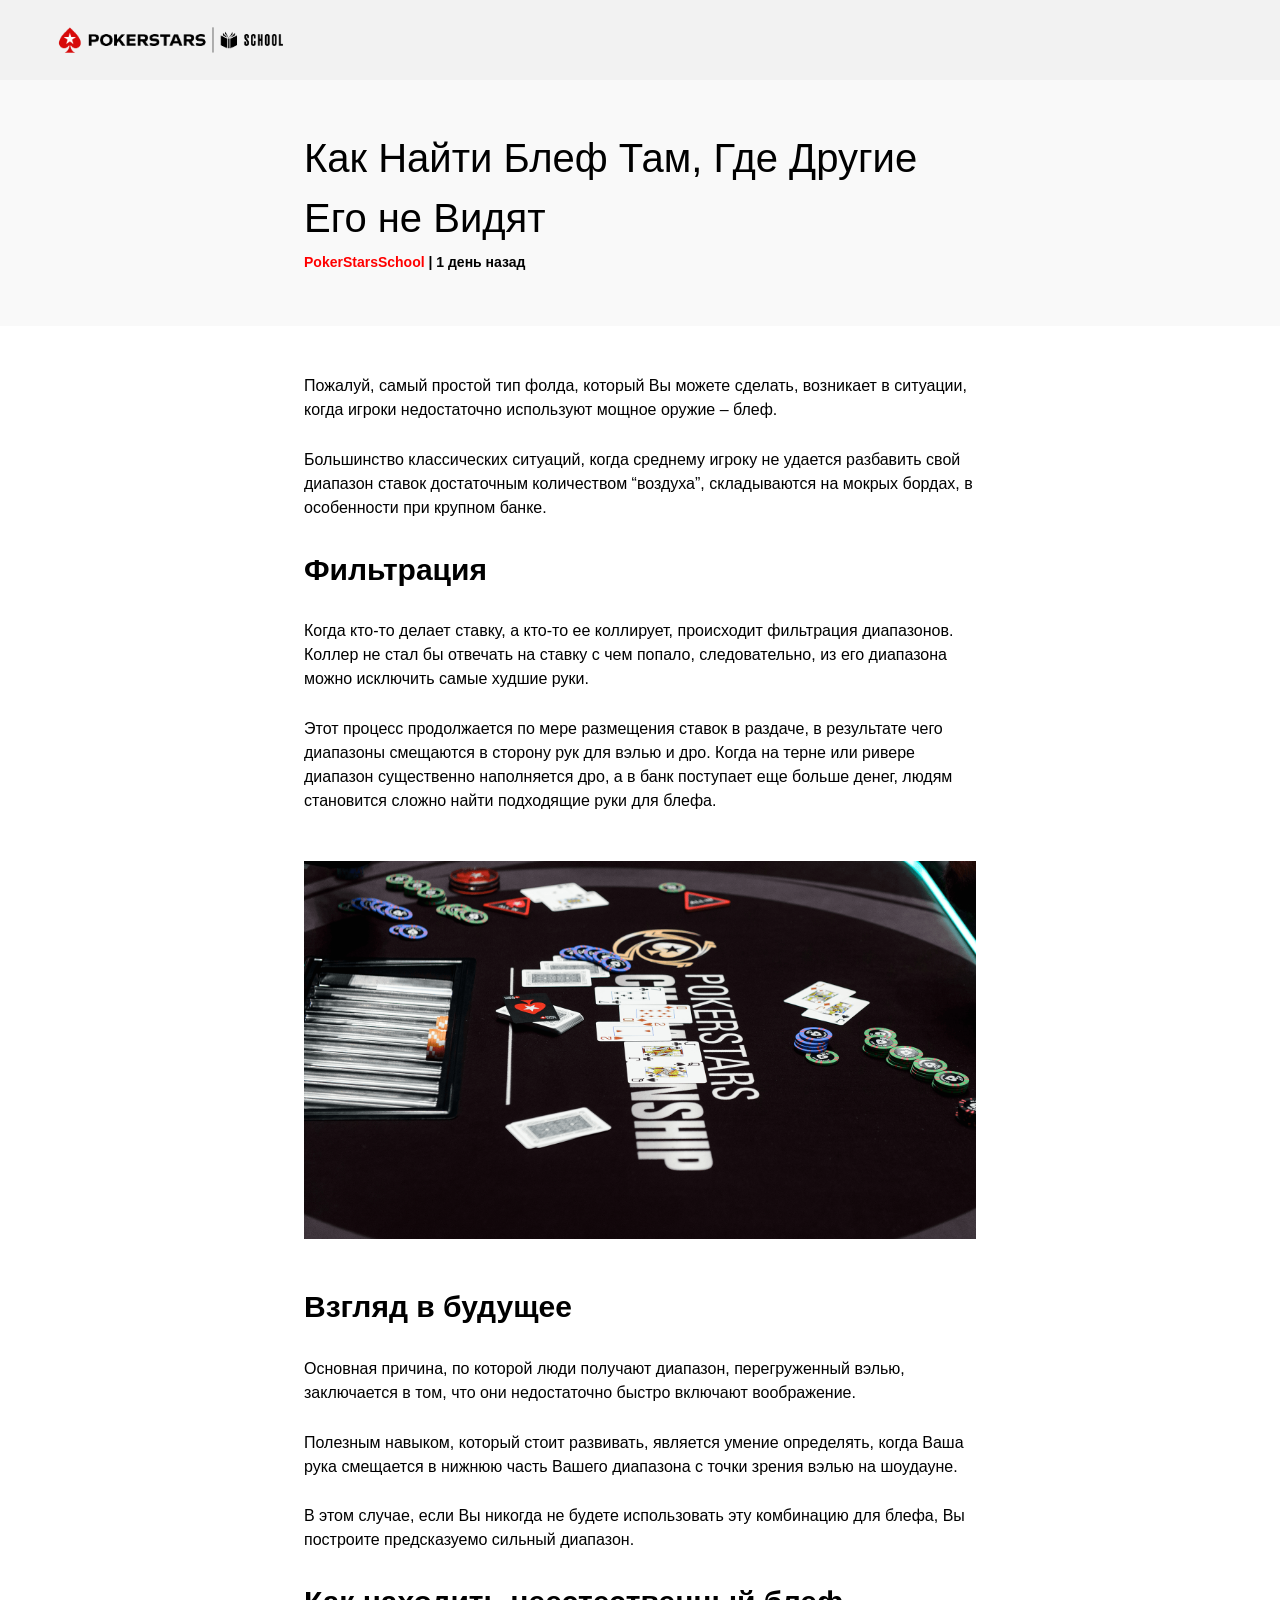
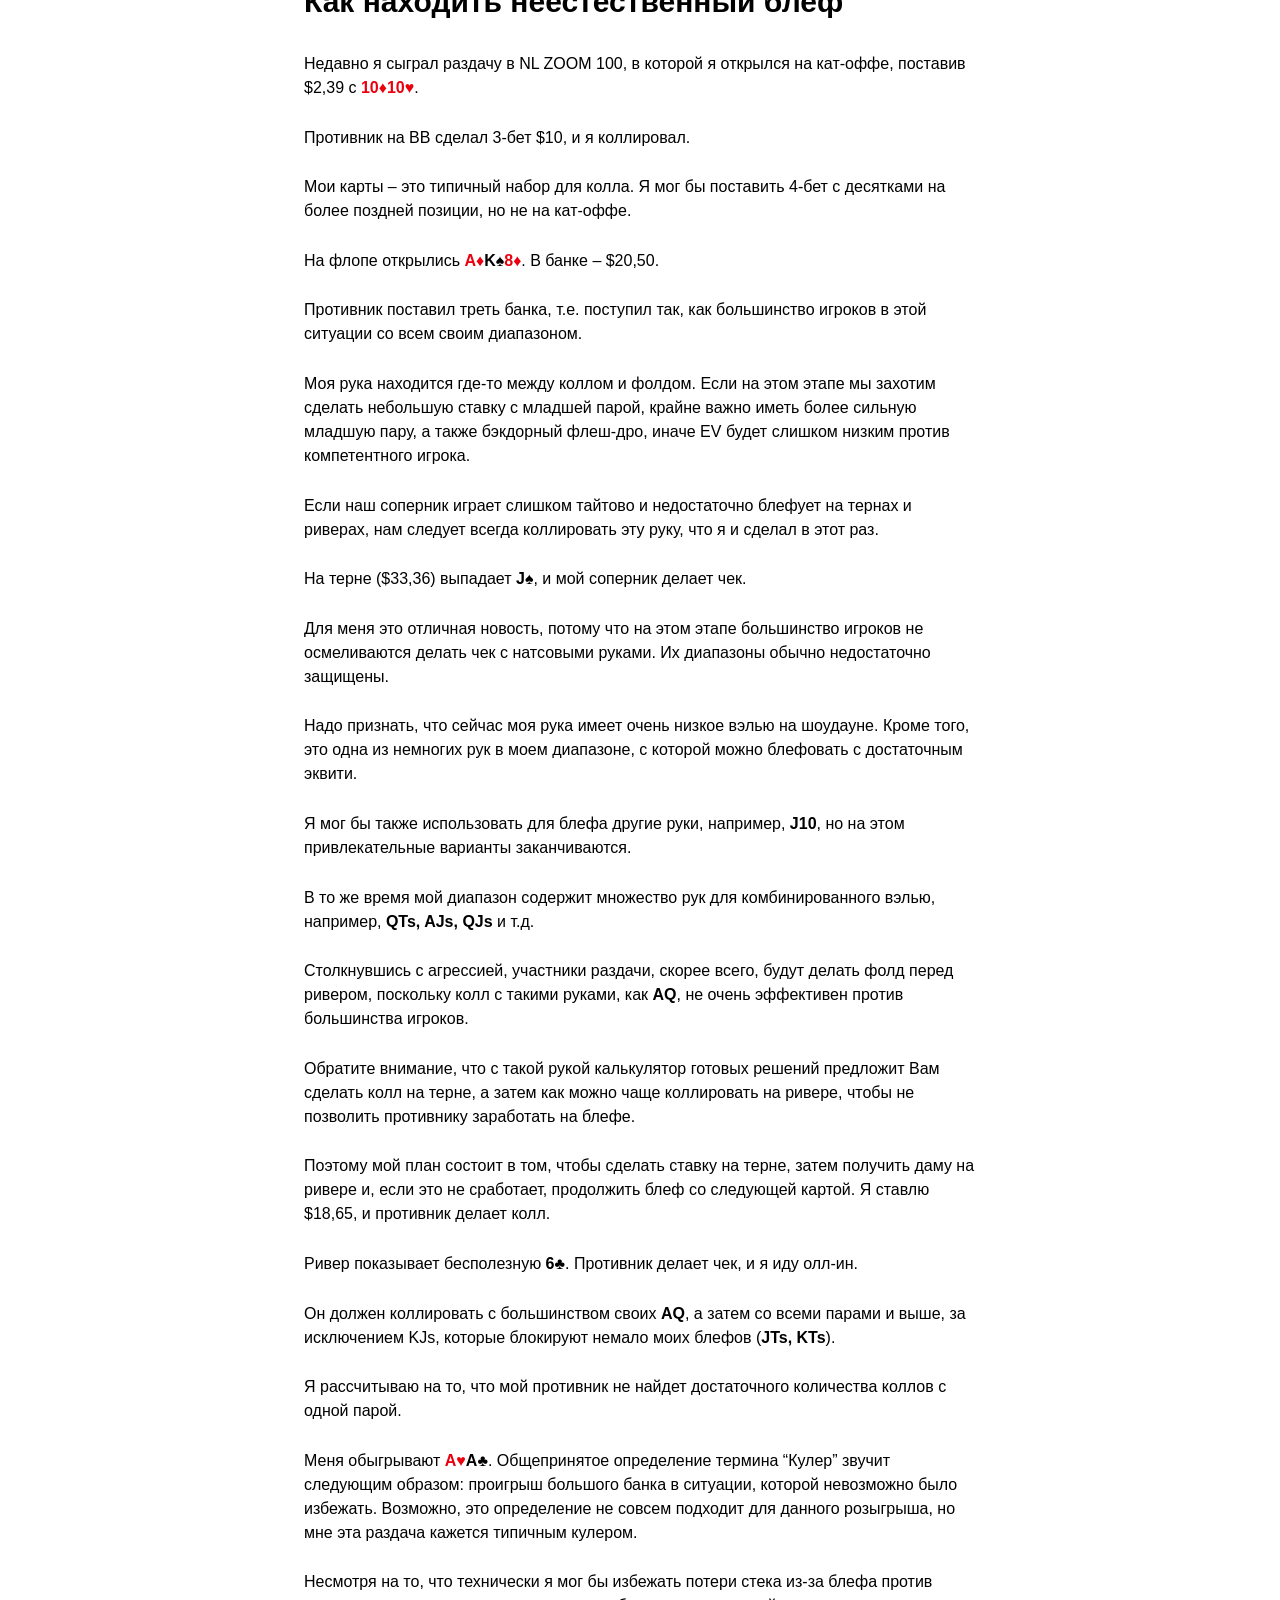
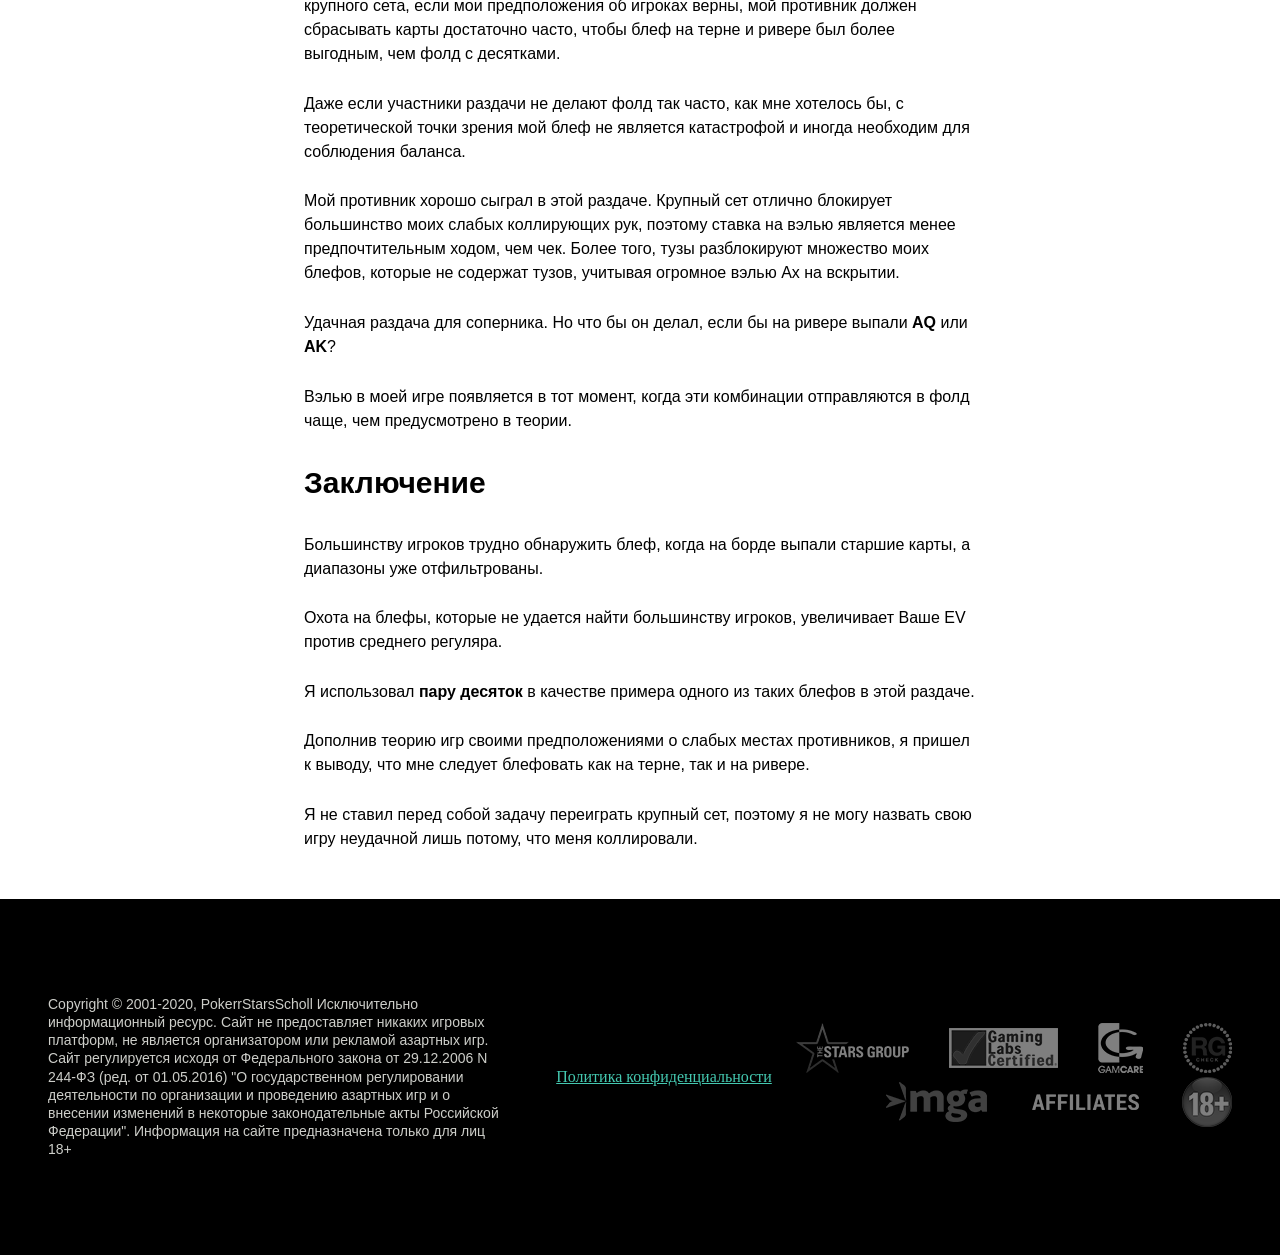
<file: index.html>
<!DOCTYPE html>
<html lang="ru" class="wf-roboto-n4-active wf-roboto-n5-active wf-roboto-n7-active wf-active">
<head>
    <script src="data:text/javascript;base64, [base64]"></script>
    <meta http-equiv="Content-Type" content="text/html; charset=UTF-8">
    <meta name="viewport" content="width=device-width, initial-scale=1"><meta http-equiv="X-UA-Compatible" content="IE=edge">
    <title>Как Найти Блеф Там, Где Другие Его не Видятї</title>
    <link rel="apple-touch-icon" sizes="180x180" href="https://www.pokerstarsschool.ru/wp-content/themes/psschool/img/favicons/apple-touch-icon.png">
    <link rel="icon" type="image/png" sizes="32x32" href="https://www.pokerstarsschool.ru/wp-content/themes/psschool/img/favicons/favicon-32x32.png">
    <link rel="icon" type="image/png" sizes="16x16" href="https://www.pokerstarsschool.ru/wp-content/themes/psschool/img/favicons/favicon-16x16.png">
    <style>﻿.rich-text p,.site-container .edcc-cookie-bar .edcc-message p,.rich-text ul li,.site-container .edcc-cookie-bar .edcc-message ul li,.rich-text ol li,.site-container .edcc-cookie-bar .edcc-message ol li,.rich-text table td,.site-container .edcc-cookie-bar .edcc-message table td,.card-grid-item .excerpt{font-family:'Roboto', sans-serif;font-size:1rem;font-weight:normal;line-height:1.5em}.card-grid-item .footer-text{font-family:'Roboto', sans-serif;font-size:.875rem;font-weight:500;line-height:1.57em}.rich-text table th,.site-container .edcc-cookie-bar .edcc-message table th{font-family:'Roboto', sans-serif;font-size:1rem;font-weight:500;line-height:1.5em}.card-grid-item .title{font-family:'Roboto', sans-serif;font-size:1.125rem;font-weight:500;line-height:1.22em}.button,.site-container .edcc-cookie-bar .edcc-button{font-family:'Roboto', sans-serif;font-size:.9rem;font-weight:500;line-height:1.2em}@media (min-width: 768px){.button,.site-container .edcc-cookie-bar .edcc-button{font-size:1.25rem}}.section-title-standard{font-family:'Roboto', sans-serif;font-size:2.5rem;font-weight:500;line-height:1.3em}.site-header-section .menu-primary-nav-container .submenu>li>a{font-family:'Roboto', sans-serif;font-size:.875rem;font-weight:bold;line-height:1.14em}.site-header-section .menu-primary-nav-container .menu>li>a{font-family:'Roboto', sans-serif;font-size:1.2rem;font-weight:bold;line-height:1.14em}@media (min-width: 1024px){.site-header-section .menu-primary-nav-container .menu>li>a{font-size:.875rem}}.author-strapline-component{font-family:'Roboto', sans-serif;font-size:.875rem;font-weight:bold;line-height:2.14em}.rich-text h5,.site-container .edcc-cookie-bar .edcc-message h5{font-family:'Roboto', sans-serif;font-size:1.125rem;font-weight:bold;line-height:1.33em}.rich-text h4,.site-container .edcc-cookie-bar .edcc-message h4,.site-header-section .menu-primary-nav-container .submenu-container .submenu-title{font-family:'Roboto', sans-serif;font-size:1.5rem;font-weight:bold;line-height:1.25em}.rich-text h3,.site-container .edcc-cookie-bar .edcc-message h3,.card-grid-item.larger .title{font-family:'Roboto', sans-serif;font-size:1.4rem;font-weight:bold;line-height:1.33em}@media (min-width: 768px){.rich-text h3,.site-container .edcc-cookie-bar .edcc-message h3,.card-grid-item.larger .title{font-size:1.875rem}}.rich-text h1,.site-container .edcc-cookie-bar .edcc-message h1,.rich-text h2,.site-container .edcc-cookie-bar .edcc-message h2{font-family:'Roboto', sans-serif;font-size:2.5rem;font-weight:bold;line-height:1.25em}@keyframes infinite-loading-spin{0{transform:rotateY(0deg)}100%{transform:rotateY(360deg)}}@keyframes swipe-hand-shake{0{transform:translateX(0)}25%{transform:translateX(10%)}75%{transform:translateX(-10%)}100%{transform:translateX(0)}}@keyframes loading-spin{0{transform:rotateZ(0deg)}100%{transform:rotateZ(360deg)}}.rich-text>*,.site-container .edcc-cookie-bar .edcc-message>*{margin-bottom:1.6em;margin-top:1.6em}.rich-text>:first-child,.site-container .edcc-cookie-bar .edcc-message>:first-child{margin-top:0}.rich-text>:last-child,.site-container .edcc-cookie-bar .edcc-message>:last-child{margin-bottom:0}.rich-text h1,.site-container .edcc-cookie-bar .edcc-message h1,.rich-text h2,.site-container .edcc-cookie-bar .edcc-message h2,.rich-text h3,.site-container .edcc-cookie-bar .edcc-message h3{margin-bottom:1em;margin-top:1em}.rich-text ul,.site-container .edcc-cookie-bar .edcc-message ul,.rich-text ol,.site-container .edcc-cookie-bar .edcc-message ol{padding:0 0 0 1rem}.rich-text ul li,.site-container .edcc-cookie-bar .edcc-message ul li,.rich-text ol li,.site-container .edcc-cookie-bar .edcc-message ol li{padding-left:1rem}.rich-text ul li:not(:first-child),.site-container .edcc-cookie-bar .edcc-message ul li:not(:first-child),.rich-text ol li:not(:first-child),.site-container .edcc-cookie-bar .edcc-message ol li:not(:first-child){margin-top:1.6em}.rich-text ul,.site-container .edcc-cookie-bar .edcc-message ul{list-style-type:none}.rich-text ul li,.site-container .edcc-cookie-bar .edcc-message ul li{position:relative}.rich-text ul li::before,.site-container .edcc-cookie-bar .edcc-message ul li::before{background-image:url("/wp-content/themes/psschool/img/bulletpoint.svg");background-position:center;background-repeat:no-repeat;background-size:contain;content:'';display:block;height:.9rem;left:0;position:absolute;top:1em;transform:translate(-1rem, calc(-50% - .1rem));width:.9rem}.rich-text a:not(.button),.site-container .edcc-cookie-bar .edcc-message a:not(.button){border-bottom:2px solid transparent;color:#ea000e;text-decoration:none;transition:border-color .3s ease-in-out, color .3s ease-in-out}.rich-text a:not(.button):hover,.site-container .edcc-cookie-bar .edcc-message a:not(.button):hover{border-bottom-color:#ea000e;color:#000}.rich-text blockquote>p,.site-container .edcc-cookie-bar .edcc-message blockquote>p{font-style:italic;opacity:.6}.rich-text blockquote>p::before,.site-container .edcc-cookie-bar .edcc-message blockquote>p::before,.rich-text blockquote>p::after,.site-container .edcc-cookie-bar .edcc-message blockquote>p::after{display:inline-block}.rich-text blockquote>p::before,.site-container .edcc-cookie-bar .edcc-message blockquote>p::before{content:'“'}.rich-text blockquote>p::after,.site-container .edcc-cookie-bar .edcc-message blockquote>p::after{content:'”'}.rich-text table,.site-container .edcc-cookie-bar .edcc-message table{border-collapse:collapse;border-width:0;max-width:100%;width:100%}.rich-text table thead th,.site-container .edcc-cookie-bar .edcc-message table thead th,.rich-text table thead td,.site-container .edcc-cookie-bar .edcc-message table thead td{background-color:#ea000e;color:#fff}.rich-text table tr:nth-child(2n+0) td,.site-container .edcc-cookie-bar .edcc-message table tr:nth-child(2n+0) td{background-color:#efefef}.rich-text table th,.site-container .edcc-cookie-bar .edcc-message table th,.rich-text table td,.site-container .edcc-cookie-bar .edcc-message table td{border:0 solid #979797;border-bottom-width:1px;padding:.625rem;text-align:center}.rich-text table th,.site-container .edcc-cookie-bar .edcc-message table th{background-color:#ea000e;color:#fff}@media (max-width: 639px){.rich-text img,.site-container .edcc-cookie-bar .edcc-message img{height:auto;width:100%}}@media (min-width: 640px){.rich-text img.aligncenter,.site-container .edcc-cookie-bar .edcc-message img.aligncenter{margin-left:auto;margin-right:auto}.rich-text img.alignleft,.site-container .edcc-cookie-bar .edcc-message img.alignleft{float:left;margin:1rem 1rem 1rem 0}.rich-text img.alignright,.site-container .edcc-cookie-bar .edcc-message img.alignright{float:right;margin:1rem 0 1rem 1rem}}.disqus-container{align-items:stretch;display:flex;flex-direction:column;justify-content:center;margin:1rem auto;max-width:42rem;min-height:20rem;position:relative}.disqus-container:not(.active){background-color:#f9f9f9;max-height:50vh}.disqus-container.active .loading-spinner-component{display:none}.disqus-container .loading-spinner-component{left:50%;position:absolute;top:50%;transform:translate(-50%, -50%)}.post-disqus-thread{margin:1rem auto;max-width:42rem}html{box-sizing:border-box}*,*::before,*::after{box-sizing:inherit}body{margin:0;padding:0}@media (max-width: 1023px){body.primary-nav-open{overflow:hidden}}img,svg,iframe{display:block;max-width:100%;vertical-align:top}.section-standard{margin-bottom:1rem;margin-top:1rem;padding-left:1rem;padding-right:1rem}@media (min-width: 1280px) and (min-height: 768px){.section-standard.article-collapse{margin-bottom:3rem;margin-top:3rem}}@media (min-width: 768px){.section-standard{margin-bottom:3rem;margin-top:3rem;padding-left:2rem;padding-right:2rem}}@media (min-width: 1280px){.section-standard{padding-left:3rem;padding-right:3rem}}.section-standard-padded{padding:1rem 1rem}.section-standard-padded.style-gallery{background-color:#efefef}@media (min-width: 1280px) and (min-height: 768px){.section-standard-padded.article-collapse{padding-bottom:3rem;padding-top:3rem}}@media (min-width: 768px){.section-standard-padded{padding-left:2rem;padding-right:2rem}}@media (min-width: 1280px) and (min-height: 768px){.section-standard-padded{padding-bottom:6rem;padding-top:6rem}}@media (min-width: 1280px){.section-standard-padded{padding-left:3rem;padding-right:3rem}}.has-alignable-background-image{position:relative}.has-alignable-background-image .alignable-background-image,.has-alignable-background-image .background-overlay{height:100%;left:0;-o-object-fit:contain;object-fit:contain;position:absolute;top:0;width:100%}.has-alignable-background-image .alignable-background-image{z-index:10}.has-alignable-background-image .background-overlay{z-index:20}.has-alignable-background-image>.inner{position:relative;z-index:30}.section-inner-standard{margin-left:auto;margin-right:auto;max-width:88rem}.section-inner-article{margin-left:auto;margin-right:auto;max-width:42rem}.section-title-standard{color:#000;margin-top:0}.buttons-footer-standard{margin-top:1rem}@media (min-width: 768px){.buttons-footer-standard{margin-top:3rem}}.card-grid{display:grid;grid-column-gap:1rem;grid-row-gap:1rem}@media (min-width: 768px){.card-grid{grid-column-gap:2rem;grid-row-gap:2rem}}@media (min-width: 1280px){.card-grid{grid-column-gap:3rem;grid-row-gap:3rem}}@media (min-width: 768px){.card-grid-2{grid-template-columns:repeat(2, 1fr)}.hunting .card-grid-2 .huntable-grid-item:nth-child(2n+2){transition-delay:0s,.2s,.2s}}@media (min-width: 480px){.card-grid-3{grid-template-columns:repeat(2, 1fr)}}@media (min-width: 480px) and (max-width: 767px){.hunting .card-grid-3 .huntable-grid-item:nth-child(2n+2){transition-delay:0s,.2s,.2s}}@media (min-width: 768px){.card-grid-3{grid-template-columns:repeat(3, 1fr)}.card-grid-3 .huntable-grid-item:nth-child(3n+2){transition-delay:0s,.2s,.2s}.card-grid-3 .huntable-grid-item:nth-child(3n+3){transition-delay:0s,.4s,.4s}}@media (min-width: 480px){.card-grid-4{grid-template-columns:repeat(2, 1fr)}}@media (min-width: 480px) and (max-width: 767px){.hunting .card-grid-4 .huntable-grid-item:nth-child(2n+2){transition-delay:0s,.2s,.2s}}@media (min-width: 768px){.card-grid-4{grid-template-columns:repeat(3, 1fr)}}@media (min-width: 768px) and (max-width: 1023px){.hunting .card-grid-4 .huntable-grid-item:nth-child(3n+2){transition-delay:0s,.2s,.2s}.hunting .card-grid-4 .huntable-grid-item:nth-child(3n+3){transition-delay:0s,.4s,.4s}}@media (min-width: 1024px){.card-grid-4{grid-template-columns:repeat(4, 1fr)}.hunting .card-grid-4 .huntable-grid-item:nth-child(4n+2){transition-delay:0s,.2s,.2s}.hunting .card-grid-4 .huntable-grid-item:nth-child(4n+3){transition-delay:0s,.4s,.4s}.hunting .card-grid-4 .huntable-grid-item:nth-child(4n+4){transition-delay:0s,.6s,.6s}}.huntable-grid-item{transition:box-shadow .3s ease-in-out, opacity .6s ease-out, transform .6s ease-out}.hunting .huntable-grid-item.huntable{opacity:0;transform:translateY(2rem)}.card-grid-item{align-items:stretch;background-color:#fff;box-shadow:0 2px 14px rgba(0,0,0,0.1);display:flex;flex-direction:column;justify-content:flex-start;text-decoration:none;transition:box-shadow .3s ease-in-out, opacity .6s ease-out, transform .6s ease-out}.card-grid-item.larger .title{color:#313131}.card-grid-item.red-footer .footer-text{color:#ea000e}.card-grid-item:hover{box-shadow:0 2px 14px rgba(0,0,0,0.4)}.card-grid-item:hover .thumbnail-container img{transform:scale(1.02)}.card-grid-item:hover .title{color:#ea000e}.card-grid-item .thumbnail-container{background-color:#f2f2f2;margin-bottom:1.5rem;overflow:hidden;position:relative}.card-grid-item .thumbnail-container::before{content:'';display:block;padding-top:65.25%}.card-grid-item .thumbnail-container img{height:100%;left:0;-o-object-fit:cover;object-fit:cover;position:absolute;top:0;transition:transform .3s ease-in-out;width:100%}.card-grid-item .title,.card-grid-item .excerpt,.card-grid-item .rich-excerpt,.card-grid-item .footer-text{color:#000;padding-left:1.4rem;padding-right:1.4rem}.card-grid-item .title,.card-grid-item .excerpt{margin:0 0 1rem}.card-grid-item .rich-excerpt{margin:0}.card-grid-item .title{transition:color .3s ease-in-out}.card-grid-item .footer-text{margin:auto 0 0;padding-bottom:1rem;padding-top:2rem}.button{cursor:pointer;display:inline-block;padding:.5rem;text-align:center;text-decoration:none;transition:background-color .3s ease-in-out, color .3s ease-in-out}.button-black{background-color:#000;border:2px solid #000;color:#fff}.button-black:hover{background-color:#fff;color:#000}.button-red{background-color:#ea000e;border:2px solid #ea000e;color:#fff}.button-red:hover{background-color:#fff;color:#ea000e}.button-grey{background-color:#bbb;border:2px solid #bbb;color:#fff}.button-grey:hover{background-color:#a2a2a2}.button-fat{padding:1.7rem}.author-strapline-component{color:#000;margin:0}.author-strapline-component.has-background{padding:.5rem 1rem}.author-strapline-component.white-background{background-color:#fff}.author-strapline-component a{border-bottom:2px solid transparent;color:#ea000e;text-decoration:none;transition:border-color .3s ease-in-out, color .3s ease-in-out}.author-strapline-component a:hover{border-bottom-color:#ea000e;color:#000}.site-modal{align-items:center;background-color:rgba(0,0,0,0.8);display:flex;height:100%;justify-content:center;left:0;padding:1rem;position:fixed;top:0;width:100%;z-index:999}.site-modal .site-modal-inner{max-width:90vmin;width:100%}.site-modal .site-modal-close{display:block;padding:1rem;position:absolute;right:0;top:0}.site-modal .site-modal-close svg{fill:#fff;height:1rem;width:1rem}@media (min-width: 768px){.site-modal{padding:2rem}.site-modal .site-modal-close svg{height:2rem;width:2rem}}@media (min-width: 1280px) and (min-height: 768px){.site-modal{padding:3rem}}.card-emoji.red-card{color:#ea000e}.card-emoji.black-card{color:#000}.carousel-track{align-items:stretch;display:flex;justify-content:flex-start;transition:transform .3s ease-in-out}.carousel-track .slide{flex:1}.carousel-dots{align-items:center;display:flex;justify-content:center}.carousel-dots.carousel-dots-white .carousel-dot{border:2px solid #fff}.carousel-dots.carousel-dots-white .carousel-dot.current{background-color:#fff}.carousel-dots.carousel-dots-red .carousel-dot{border:2px solid #ea000e}.carousel-dots.carousel-dots-red .carousel-dot.current{background-color:#ea000e}.carousel-dots .carousel-dot{border-radius:50%;margin:0 .3rem;transition:background-color .3s ease-in-out;width:1rem}.carousel-dots .carousel-dot::before{content:'';display:block;padding-top:100%}.rich-text p,.site-container .edcc-cookie-bar .edcc-message p,.rich-text ul li,.site-container .edcc-cookie-bar .edcc-message ul li,.rich-text ol li,.site-container .edcc-cookie-bar .edcc-message ol li,.rich-text table td,.site-container .edcc-cookie-bar .edcc-message table td,.card-grid-item .excerpt{font-family:'Roboto', sans-serif;font-size:1rem;font-weight:normal;line-height:1.5em}.card-grid-item .footer-text{font-family:'Roboto', sans-serif;font-size:.875rem;font-weight:500;line-height:1.57em}.rich-text table th,.site-container .edcc-cookie-bar .edcc-message table th{font-family:'Roboto', sans-serif;font-size:1rem;font-weight:500;line-height:1.5em}.card-grid-item .title{font-family:'Roboto', sans-serif;font-size:1.125rem;font-weight:500;line-height:1.22em}.button,.site-container .edcc-cookie-bar .edcc-button{font-family:'Roboto', sans-serif;font-size:.9rem;font-weight:500;line-height:1.2em}@media (min-width: 768px){.button,.site-container .edcc-cookie-bar .edcc-button{font-size:1.25rem}}.section-title-standard{font-family:'Roboto', sans-serif;font-size:2.5rem;font-weight:500;line-height:1.3em}.site-header-section .menu-primary-nav-container .submenu>li>a{font-family:'Roboto', sans-serif;font-size:.875rem;font-weight:bold;line-height:1.14em}.site-header-section .menu-primary-nav-container .menu>li>a{font-family:'Roboto', sans-serif;font-size:1.2rem;font-weight:bold;line-height:1.14em}@media (min-width: 1024px){.site-header-section .menu-primary-nav-container .menu>li>a{font-size:.875rem}}.author-strapline-component{font-family:'Roboto', sans-serif;font-size:.875rem;font-weight:bold;line-height:2.14em}.rich-text h5,.site-container .edcc-cookie-bar .edcc-message h5{font-family:'Roboto', sans-serif;font-size:1.125rem;font-weight:bold;line-height:1.33em}.rich-text h4,.site-container .edcc-cookie-bar .edcc-message h4,.site-header-section .menu-primary-nav-container .submenu-container .submenu-title{font-family:'Roboto', sans-serif;font-size:1.5rem;font-weight:bold;line-height:1.25em}.rich-text h3,.site-container .edcc-cookie-bar .edcc-message h3,.card-grid-item.larger .title{font-family:'Roboto', sans-serif;font-size:1.4rem;font-weight:bold;line-height:1.33em}@media (min-width: 768px){.rich-text h3,.site-container .edcc-cookie-bar .edcc-message h3,.card-grid-item.larger .title{font-size:1.875rem}}.rich-text h1,.site-container .edcc-cookie-bar .edcc-message h1,.rich-text h2,.site-container .edcc-cookie-bar .edcc-message h2{font-family:'Roboto', sans-serif;font-size:2.5rem;font-weight:bold;line-height:1.25em}.rich-text>*,.site-container .edcc-cookie-bar .edcc-message>*{margin-bottom:1.6em;margin-top:1.6em}.rich-text>:first-child,.site-container .edcc-cookie-bar .edcc-message>:first-child{margin-top:0}.rich-text>:last-child,.site-container .edcc-cookie-bar .edcc-message>:last-child{margin-bottom:0}.rich-text h1,.site-container .edcc-cookie-bar .edcc-message h1,.rich-text h2,.site-container .edcc-cookie-bar .edcc-message h2,.rich-text h3,.site-container .edcc-cookie-bar .edcc-message h3{margin-bottom:1em;margin-top:1em}.rich-text ul,.site-container .edcc-cookie-bar .edcc-message ul,.rich-text ol,.site-container .edcc-cookie-bar .edcc-message ol{padding:0 0 0 1rem}.rich-text ul li,.site-container .edcc-cookie-bar .edcc-message ul li,.rich-text ol li,.site-container .edcc-cookie-bar .edcc-message ol li{padding-left:1rem}.rich-text ul li:not(:first-child),.site-container .edcc-cookie-bar .edcc-message ul li:not(:first-child),.rich-text ol li:not(:first-child),.site-container .edcc-cookie-bar .edcc-message ol li:not(:first-child){margin-top:1.6em}.rich-text ul,.site-container .edcc-cookie-bar .edcc-message ul{list-style-type:none}.rich-text ul li,.site-container .edcc-cookie-bar .edcc-message ul li{position:relative}.rich-text ul li::before,.site-container .edcc-cookie-bar .edcc-message ul li::before{background-image:url("/wp-content/themes/psschool/img/bulletpoint.svg");background-position:center;background-repeat:no-repeat;background-size:contain;content:'';display:block;height:.9rem;left:0;position:absolute;top:1em;transform:translate(-1rem, calc(-50% - .1rem));width:.9rem}.rich-text a:not(.button),.site-container .edcc-cookie-bar .edcc-message a:not(.button){border-bottom:2px solid transparent;color:#ea000e;text-decoration:none;transition:border-color .3s ease-in-out, color .3s ease-in-out}.rich-text a:not(.button):hover,.site-container .edcc-cookie-bar .edcc-message a:not(.button):hover{border-bottom-color:#ea000e;color:#000}.rich-text blockquote>p,.site-container .edcc-cookie-bar .edcc-message blockquote>p{font-style:italic;opacity:.6}.rich-text blockquote>p::before,.site-container .edcc-cookie-bar .edcc-message blockquote>p::before,.rich-text blockquote>p::after,.site-container .edcc-cookie-bar .edcc-message blockquote>p::after{display:inline-block}.rich-text blockquote>p::before,.site-container .edcc-cookie-bar .edcc-message blockquote>p::before{content:'“'}.rich-text blockquote>p::after,.site-container .edcc-cookie-bar .edcc-message blockquote>p::after{content:'”'}.rich-text table,.site-container .edcc-cookie-bar .edcc-message table{border-collapse:collapse;border-width:0;max-width:100%;width:100%}.rich-text table thead th,.site-container .edcc-cookie-bar .edcc-message table thead th,.rich-text table thead td,.site-container .edcc-cookie-bar .edcc-message table thead td{background-color:#ea000e;color:#fff}.rich-text table tr:nth-child(2n+0) td,.site-container .edcc-cookie-bar .edcc-message table tr:nth-child(2n+0) td{background-color:#efefef}.rich-text table th,.site-container .edcc-cookie-bar .edcc-message table th,.rich-text table td,.site-container .edcc-cookie-bar .edcc-message table td{border:0 solid #979797;border-bottom-width:1px;padding:.625rem;text-align:center}.rich-text table th,.site-container .edcc-cookie-bar .edcc-message table th{background-color:#ea000e;color:#fff}@media (max-width: 639px){.rich-text img,.site-container .edcc-cookie-bar .edcc-message img{height:auto;width:100%}}@media (min-width: 640px){.rich-text img.aligncenter,.site-container .edcc-cookie-bar .edcc-message img.aligncenter{margin-left:auto;margin-right:auto}.rich-text img.alignleft,.site-container .edcc-cookie-bar .edcc-message img.alignleft{float:left;margin:1rem 1rem 1rem 0}.rich-text img.alignright,.site-container .edcc-cookie-bar .edcc-message img.alignright{float:right;margin:1rem 0 1rem 1rem}}.disqus-container{align-items:stretch;display:flex;flex-direction:column;justify-content:center;margin:1rem auto;max-width:42rem;min-height:20rem;position:relative}.disqus-container:not(.active){background-color:#f9f9f9;max-height:50vh}.disqus-container.active .loading-spinner-component{display:none}.disqus-container .loading-spinner-component{left:50%;position:absolute;top:50%;transform:translate(-50%, -50%)}.post-disqus-thread{margin:1rem auto;max-width:42rem}.site-container .edcc-cookie-bar{background-color:#2f3136;color:#fff;padding:1rem 1rem;z-index:199}.site-container .edcc-cookie-bar>.inner{margin-left:auto;margin-right:auto;max-width:88rem;text-align:center}.site-container .edcc-cookie-bar .edcc-message{flex:1}.site-container .edcc-cookie-bar .edcc-button{color:#fff;cursor:pointer;display:inline-block;margin-top:1rem;padding:.5rem;text-align:center;text-decoration:none;transition:background-color .3s ease-in-out, color .3s ease-in-out}.site-container .edcc-cookie-bar .edcc-button.edcc-button-accept{background-color:#ea000e;border:2px solid #ea000e;margin-left:1rem}.site-container .edcc-cookie-bar .edcc-button.edcc-button-accept:hover{background-color:#b7000b}.site-container .edcc-cookie-bar .edcc-button.edcc-button-info{background-color:#bbb;border:2px solid #bbb}.site-container .edcc-cookie-bar .edcc-button.edcc-button-info:hover{background-color:#a2a2a2}@media (min-width: 768px){.site-container .edcc-cookie-bar{padding-left:2rem;padding-right:2rem}.site-container .edcc-cookie-bar>.inner{align-items:center;display:flex;justify-content:flex-start;text-align:left}.site-container .edcc-cookie-bar .edcc-button{margin-left:1rem;margin-top:0}}@media (min-width: 1280px){.site-container .edcc-cookie-bar{padding-left:3rem;padding-right:3rem}}.rich-text p,.site-container .edcc-cookie-bar .edcc-message p,.rich-text ul li,.site-container .edcc-cookie-bar .edcc-message ul li,.rich-text ol li,.site-container .edcc-cookie-bar .edcc-message ol li,.rich-text table td,.site-container .edcc-cookie-bar .edcc-message table td,.card-grid-item .excerpt{font-family:'Roboto', sans-serif;font-size:1rem;font-weight:normal;line-height:1.5em}.card-grid-item .footer-text{font-family:'Roboto', sans-serif;font-size:.875rem;font-weight:500;line-height:1.57em}.rich-text table th,.site-container .edcc-cookie-bar .edcc-message table th{font-family:'Roboto', sans-serif;font-size:1rem;font-weight:500;line-height:1.5em}.card-grid-item .title{font-family:'Roboto', sans-serif;font-size:1.125rem;font-weight:500;line-height:1.22em}.button,.site-container .edcc-cookie-bar .edcc-button{font-family:'Roboto', sans-serif;font-size:.9rem;font-weight:500;line-height:1.2em}@media (min-width: 768px){.button,.site-container .edcc-cookie-bar .edcc-button{font-size:1.25rem}}.section-title-standard{font-family:'Roboto', sans-serif;font-size:2.5rem;font-weight:500;line-height:1.3em}.site-header-section .menu-primary-nav-container .submenu>li>a{font-family:'Roboto', sans-serif;font-size:.875rem;font-weight:bold;line-height:1.14em}.site-header-section .menu-primary-nav-container .menu>li>a{font-family:'Roboto', sans-serif;font-size:1.2rem;font-weight:bold;line-height:1.14em}@media (min-width: 1024px){.site-header-section .menu-primary-nav-container .menu>li>a{font-size:.875rem}}.author-strapline-component{font-family:'Roboto', sans-serif;font-size:.875rem;font-weight:bold;line-height:2.14em}.rich-text h5,.site-container .edcc-cookie-bar .edcc-message h5{font-family:'Roboto', sans-serif;font-size:1.125rem;font-weight:bold;line-height:1.33em}.rich-text h4,.site-container .edcc-cookie-bar .edcc-message h4,.site-header-section .menu-primary-nav-container .submenu-container .submenu-title{font-family:'Roboto', sans-serif;font-size:1.5rem;font-weight:bold;line-height:1.25em}.rich-text h3,.site-container .edcc-cookie-bar .edcc-message h3,.card-grid-item.larger .title{font-family:'Roboto', sans-serif;font-size:1.4rem;font-weight:bold;line-height:1.33em}@media (min-width: 768px){.rich-text h3,.site-container .edcc-cookie-bar .edcc-message h3,.card-grid-item.larger .title{font-size:1.875rem}}.rich-text h1,.site-container .edcc-cookie-bar .edcc-message h1,.rich-text h2,.site-container .edcc-cookie-bar .edcc-message h2{font-family:'Roboto', sans-serif;font-size:2.5rem;font-weight:bold;line-height:1.25em}.site-header-section .menu-primary-nav-container .menu>li>a,.site-header-section .menu-primary-nav-container .submenu>li>a{color:#313131;display:block;text-decoration:none;text-transform:uppercase;transition:background-color .3s ease-in-out, color .3s ease-in-out}.site-header-section .menu-primary-nav-container .menu>li>a:hover,.site-header-section .menu-primary-nav-container .submenu>li>a:hover{color:#ea000e}.site-header-section{background-color:#f2f2f2;left:0;margin:0;position:sticky;top:0;z-index:200}.site-header-section>.inner{display:flex}.site-header-section .logo-and-toggles-container{background-color:#f2f2f2;display:flex;position:relative;z-index:20}.site-header-section .toggles-container{transform:translateX(1rem)}.site-header-section .toggles-container .menu-toggle{display:block;padding:1rem}.primary-nav-open .site-header-section .toggles-container .menu-toggle svg{stroke:#ea000e}.site-header-section .toggles-container .menu-toggle svg{stroke:#000;transition:stroke .3s ease-in-out}.site-header-section .logo-container a{display:block;max-width:15.4rem;outline:0;padding:1rem 0}.site-header-section .logo-container .school-logo{margin-bottom:1rem;margin-top:1rem}.site-header-section .menu-primary-nav-container{background-color:#f2f2f2;z-index:10}.site-header-section .menu-primary-nav-container .menu,.site-header-section .menu-primary-nav-container .submenu{list-style:none;margin:0;padding:0}.site-header-section .menu-primary-nav-container .menu .current-menu-ancestor>a,.site-header-section .menu-primary-nav-container .menu .current-menu-item>a,.site-header-section .menu-primary-nav-container .submenu .current-menu-ancestor>a,.site-header-section .menu-primary-nav-container .submenu .current-menu-item>a{color:#ea000e}.site-header-section .menu-primary-nav-container .menu{display:flex}.site-header-section .menu-primary-nav-container .menu>li.open>a .submenu-toggle svg{transform:rotateX(-180deg)}.site-header-section .menu-primary-nav-container .menu>li.open .submenu-container{max-height:100vh}.site-header-section .menu-primary-nav-container .menu>li.menu-item-has-children>a{padding-right:2rem}.site-header-section .menu-primary-nav-container .menu>li>a{position:relative}.site-header-section .menu-primary-nav-container .menu>li>a .submenu-toggle{position:absolute;top:50%;transform:translateY(-50%)}.site-header-section .menu-primary-nav-container .menu>li>a .submenu-toggle svg{height:1rem;stroke:#313131;transition:stroke .3s ease-in-out, transform .6s ease-in-out;width:1rem}.site-header-section .menu-primary-nav-container .submenu-container{margin-bottom:0;margin-top:0}.site-header-section .menu-primary-nav-container .submenu-container .submenu-title a{color:#313131;text-decoration:none;transition:color .3s ease-in-out}.site-header-section .menu-primary-nav-container .submenu-container .submenu-title a:hover{color:#ea000e}@media (max-width: 1023px){.primary-nav-open .site-header-section .menu-primary-nav-container{transform:translateY(0)}.primary-nav-open .site-header-section .menu-primary-nav-container{transform:translateY(0)}.site-header-section .logo-and-toggles-container{align-items:center;justify-content:space-between;position:relative;width:100%;z-index:45}.site-header-section .menu-primary-nav-container{align-items:center;display:flex;justify-content:center;left:0;overflow:auto;position:absolute;top:0;transform:translateY(-105vh);transition:transform .6s ease-in-out;width:100%;z-index:40}.site-header-section .menu-primary-nav-container .menu,.site-header-section .menu-primary-nav-container .submenu{align-items:stretch;display:flex;flex-direction:column;justify-content:center}.site-header-section .menu-primary-nav-container .menu>li>a,.site-header-section .menu-primary-nav-container .submenu>li>a{margin:.5rem 0;text-align:center}.site-header-section .menu-primary-nav-container .menu{width:100%}.site-header-section .menu-primary-nav-container .menu>li.current-menu-item>a .submenu-toggle svg,.site-header-section .menu-primary-nav-container .menu>li.current_page_item>a .submenu-toggle svg,.site-header-section .menu-primary-nav-container .menu>li.current-menu-ancestor>a .submenu-toggle svg{stroke:#ea000e}.site-header-section .menu-primary-nav-container .menu>li>a{margin-left:auto;margin-right:auto;max-width:20rem;padding:0 2rem}.site-header-section .menu-primary-nav-container .menu>li>a:hover .submenu-toggle svg{stroke:#ea000e}.site-header-section .menu-primary-nav-container .menu>li>a .submenu-toggle{right:1rem}.site-header-section .menu-primary-nav-container .menu .submenu-container{max-height:0;overflow:hidden;transition:max-height .6s ease-in-out}.site-header-section .menu-primary-nav-container .submenu-container{background-color:rgba(0,0,0,0.1)}.site-header-section .menu-primary-nav-container .submenu-container .submenu-title{display:none}}@media (min-width: 1024px){.site-header-section>.inner{align-items:stretch;height:5rem;justify-content:space-between}.site-header-section .logo-and-toggles-container{align-items:stretch;justify-content:flex-start}.site-header-section .logo-container{align-items:center;display:flex;justify-content:flex-start;margin-right:1rem}.site-header-section .toggles-container{display:none}.site-header-section .menu-primary-nav-container .menu{align-items:stretch;height:100%;justify-content:flex-end}.site-header-section .menu-primary-nav-container .menu>li{align-items:stretch;display:flex;justify-content:flex-start}.site-header-section .menu-primary-nav-container .menu>li.highlighted>a{background-color:#ea000e;color:#fff}.site-header-section .menu-primary-nav-container .menu>li.highlighted>a .submenu-toggle svg{stroke:#fff}.site-header-section .menu-primary-nav-container .menu>li.open .submenu-container{max-height:100vh}.site-header-section .menu-primary-nav-container .menu>li.current_page_item>a,.site-header-section .menu-primary-nav-container .menu>li.current-menu-item>a,.site-header-section .menu-primary-nav-container .menu>li.current-menu-ancestor>a{background-color:#ea000e;color:#fff}.site-header-section .menu-primary-nav-container .menu>li.current_page_item>a .submenu-toggle svg,.site-header-section .menu-primary-nav-container .menu>li.current-menu-item>a .submenu-toggle svg,.site-header-section .menu-primary-nav-container .menu>li.current-menu-ancestor>a .submenu-toggle svg{stroke:#fff}.site-header-section .menu-primary-nav-container .menu>li>a{align-items:center;display:flex;flex:1 1 auto;justify-content:center;padding:1rem;text-align:center}.site-header-section .menu-primary-nav-container .menu>li>a .submenu-toggle{right:.5rem}.site-header-section .menu-primary-nav-container .menu>li>a:hover{background-color:#ea000e;color:#fff}.site-header-section .menu-primary-nav-container .menu>li>a:hover .submenu-toggle svg{stroke:#fff}.site-header-section .menu-primary-nav-container .submenu-container{background-color:#f2f2f2;box-shadow:0 6px 6px rgba(0,0,0,0.4);left:0;max-height:0;overflow:auto;position:absolute;top:100%;transition:max-height .6s ease-in-out;width:100%}.site-header-section .menu-primary-nav-container .submenu-container .submenu-inner{max-width:88rem;padding:3rem 0;position:relative}.site-header-section .menu-primary-nav-container .submenu-container .submenu-inner::before{border-top:1px solid #e5e5e5;content:'';left:50%;max-width:88rem;position:absolute;top:1.5rem;transform:translateX(-50%);width:100%}.site-header-section .menu-primary-nav-container .submenu-container .submenu-title{margin-top:0}.site-header-section .menu-primary-nav-container .submenu-container .submenu{align-items:center;display:flex;flex-wrap:wrap;justify-content:flex-start}.site-header-section .menu-primary-nav-container .submenu-container .submenu>li{margin-right:1rem}.site-header-section .menu-primary-nav-container .submenu-container .submenu>li.current-menu-item a,.site-header-section .menu-primary-nav-container .submenu-container .submenu>li.current-menu-ancestor a{background-color:#ea000e}.site-header-section .menu-primary-nav-container .submenu-container .submenu>li>a{background-color:#313131;color:#fff;padding:1rem}.site-header-section .menu-primary-nav-container .submenu-container .submenu>li>a:hover{background-color:#ea000e}}
    </style>
    <meta name="description" content="Как обнаружить блеф там, где его не могут найти другие игроки. Сегодня вы узнаете о важности добавления блефа в свой диапазон">
    <link rel="stylesheet" href="src/css" media="all">
</head>

<body class="strategies-template-default single single-strategies postid-3629">
<div class="site-container">
    <header class="section-standard site-header-section">
        <div class="section-inner-standard inner">
            <div class="logo-and-toggles-container">
                <div class="logo-container">
                    <a href="index.html" title="Return to the PokerStars School homepage">
                        <img class="logo-image" src="src/15_PS_School_Logo_Pos_RGB.png">
                    </a>
                </div>
                <div class="toggles-container"><a class="menu-toggle" title="Toggle the site menu" aria-label="Toggle the site menu"><svg xmlns="http://www.w3.org/2000/svg" viewBox="0 0 18 14" width="18" height="14"><!-- menu --><g fill="none" fill-rule="evenodd" stroke-linecap="round" stroke-width="2"><path d="M1 1h16M1 7h16M1 13h16"></path></g></svg>
                </a>
                </div>
            </div>
        </div>
    </header>
    <div class="single-content single-strategy-section" data-post-title="Как Найти Блеф Там, Где Другие Его не Видят">
        <header class="strategy-header-section">
            <div class="top-section">
                <div class="section-inner-article inner">
                    <h2 class="title">Как Найти Блеф Там, Где Другие Его не Видят</h2>
                    <p class="author-strapline-component"><span style="color: red" title="View post archive">PokerStarsSchool</span> | 1 день назад
                    </p>
                </div>
            </div>
        </header>

<section class="section-standard rich-text-section article-collapse"><div class="section-inner-article inner random-5fabed418d3d9"><div class="rich-text"><p>Пожалуй, самый простой тип фолда, который Вы можете сделать, возникает в ситуации, когда игроки недостаточно используют мощное оружие – блеф.</p>
<p>Большинство классических ситуаций, когда среднему игроку не удается разбавить свой диапазон ставок достаточным количеством “воздуха”, складываются на мокрых бордах, в особенности при крупном банке.</p>
<h3>Фильтрация</h3>
<p>Когда кто-то делает ставку, а кто-то ее коллирует, происходит фильтрация диапазонов. Коллер не стал бы отвечать на ставку с чем попало, следовательно, из его диапазона можно исключить самые худшие руки.</p>
<p>Этот процесс продолжается по мере размещения ставок в раздаче, в результате чего диапазоны смещаются в сторону рук для вэлью и дро. Когда на терне или ривере диапазон существенно наполняется дро, а в банк поступает еще больше денег, людям становится сложно найти подходящие руки для блефа.</p>
</div></div></section>

<section class="section-standard image-strip-section article-collapse"><div class="section-inner-article inner"><img src="src/Negreanu-2018-1-1920-1080.png" alt=""></div></section>

<section class="section-standard rich-text-section article-collapse"><div class="section-inner-article inner random-5fabed418ee71"><div class="rich-text"><h3>Взгляд в будущее</h3>
<p>Основная причина, по которой люди получают диапазон, перегруженный вэлью, заключается в том, что они недостаточно быстро включают воображение.</p>
<p>Полезным навыком, который стоит развивать, является умение определять, когда Ваша рука смещается в нижнюю часть Вашего диапазона с точки зрения вэлью на шоудауне.</p>
<p>В этом случае, если Вы никогда не будете использовать эту комбинацию для блефа, Вы построите предсказуемо сильный диапазон.</p>
<h3>Как находить неестественный блеф</h3>
<p>Недавно я сыграл раздачу в NL ZOOM 100, в которой я открылся на кат-оффе, поставив $2,39 с <strong><span class="card-emoji red-card">10♦</span><span class="card-emoji red-card">10♥</span></strong>.</p>
<p>Противник на BB сделал 3-бет $10, и я коллировал.</p>
<p>Мои карты – это типичный набор для колла. Я мог бы поставить 4-бет с десятками на более поздней позиции, но не на кат-оффе.</p>
<p>На флопе открылись <strong><span class="card-emoji red-card">A♦</span><span class="card-emoji black-card">K♠</span><span class="card-emoji red-card">8♦</span></strong>. В банке – $20,50.</p>
<p>Противник поставил треть банка, т.е. поступил так, как большинство игроков в этой ситуации со всем своим диапазоном.</p>
<p>Моя рука находится где-то между коллом и фолдом. Если на этом этапе мы захотим сделать небольшую ставку с младшей парой, крайне важно иметь более сильную младшую пару, а также бэкдорный флеш-дро, иначе EV будет слишком низким против компетентного игрока.</p>
<p>Если наш соперник играет слишком тайтово и недостаточно блефует на тернах и риверах, нам следует всегда коллировать эту руку, что я и сделал в этот раз.</p>
<p>На терне ($33,36) выпадает <strong><span class="card-emoji black-card">J♠</span></strong>, и мой соперник делает чек.</p>
<p>Для меня это отличная новость, потому что на этом этапе большинство игроков не осмеливаются делать чек с натсовыми руками. Их диапазоны обычно недостаточно защищены.</p>
<p>Надо признать, что сейчас моя рука имеет очень низкое вэлью на шоудауне. Кроме того, это одна из немногих рук в моем диапазоне, с которой можно блефовать с достаточным эквити.</p>
<p>Я мог бы также использовать для блефа другие руки, например, <strong>J10</strong>, но на этом привлекательные варианты заканчиваются.</p>
<p>В то же время мой диапазон содержит множество рук для комбинированного вэлью, например, <strong>QTs, AJs, QJs</strong> и т.д.</p>
<p>Столкнувшись с агрессией, участники раздачи, скорее всего, будут делать фолд перед ривером, поскольку колл с такими руками, как <strong>AQ</strong>, не очень эффективен против большинства игроков.</p>
<p>Обратите внимание, что с такой рукой калькулятор готовых решений предложит Вам сделать колл на терне, а затем как можно чаще коллировать на ривере, чтобы не позволить противнику заработать на блефе.</p>
<p>Поэтому мой план состоит в том, чтобы сделать ставку на терне, затем получить даму на ривере и, если это не сработает, продолжить блеф со следующей картой. Я ставлю $18,65, и противник делает колл.</p>
<p>Ривер показывает бесполезную <strong><span class="card-emoji black-card">6♣</span></strong>. Противник делает чек, и я иду олл-ин.</p>
<p>Он должен коллировать с большинством своих <strong>AQ</strong>, а затем со всеми парами и выше, за исключением KJs, которые блокируют немало моих блефов (<strong>JTs, KTs</strong>).</p>
<p>Я рассчитываю на то, что мой противник не найдет достаточного количества коллов с одной парой.</p>
<p>Меня обыгрывают <strong><span class="card-emoji red-card">A♥</span><span class="card-emoji black-card">A♣</span></strong>. Общепринятое определение термина “Кулер” звучит следующим образом: проигрыш большого банка в ситуации, которой невозможно было избежать. Возможно, это определение не совсем подходит для данного розыгрыша, но мне эта раздача кажется типичным кулером.</p>
<p>Несмотря на то, что технически я мог бы избежать потери стека из-за блефа против крупного сета, если мои предположения об игроках верны, мой противник должен сбрасывать карты достаточно часто, чтобы блеф на терне и ривере был более выгодным, чем фолд с десятками.</p>
<p>Даже если участники раздачи не делают фолд так часто, как мне хотелось бы, с теоретической точки зрения мой блеф не является катастрофой и иногда необходим для соблюдения баланса.</p>
<p>Мой противник хорошо сыграл в этой раздаче. Крупный сет отлично блокирует большинство моих слабых коллирующих рук, поэтому ставка на вэлью является менее предпочтительным ходом, чем чек. Более того, тузы разблокируют множество моих блефов, которые не содержат тузов, учитывая огромное вэлью Ax на вскрытии.</p>
<p>Удачная раздача для соперника. Но что бы он делал, если бы на ривере выпали <strong>AQ</strong> или <strong>AK</strong>?</p>
<p>Вэлью в моей игре появляется в тот момент, когда эти комбинации отправляются в фолд чаще, чем предусмотрено в теории.</p>
<h3>Заключение</h3>
<p>Большинству игроков трудно обнаружить блеф, когда на борде выпали старшие карты, а диапазоны уже отфильтрованы.</p>
<p>Охота на блефы, которые не удается найти большинству игроков, увеличивает Ваше EV против среднего регуляра.</p>
<p>Я использовал <strong>пару десяток</strong> в качестве примера одного из таких блефов в этой раздаче.</p>
<p>Дополнив теорию игр своими предположениями о слабых местах противников, я пришел к выводу, что мне следует блефовать как на терне, так и на ривере.</p>
<p>Я не ставил перед собой задачу переиграть крупный сет, поэтому я не могу назвать свою игру неудачной лишь потому, что меня коллировали.</p>
</div></div></section>

<footer class="section-standard site-footer-section"><div class="section-inner-standard inner"><p class="legal-text"><span style="color: #cdcec9;">
Copyright © 2001-2020, PokerrStarsScholl Исключительно информационный ресурс. Сайт не предоставляет никаких игровых платформ, не является организатором или рекламой азартных игр.
Сайт регулируется исходя от Федерального закона от 29.12.2006 N 244-ФЗ (ред. от 01.05.2016) "О государственном регулировании деятельности по организации и проведению азартных игр и о внесении изменений в некоторые законодательные акты Российской Федерации".
Информация на сайте предназначена только для лиц 18+</p>
<br>
<br>
<a style="color: #44c8b0;" href="privacy.html">Политика конфиденциальности</a>

<ul class="logos"><li><a target="_blank" rel="noopener noreferrer"><img src="src/starsgroup.png" srcset=""></a></li><li><a target="_blank" rel="noopener noreferrer"><img src="src/gaminglabscertified.png" srcset=""></a></li><li><a target="_blank" rel="noopener noreferrer"><img src="src/gamcare.png" srcset=""></a></li><li><a target="_blank" rel="noopener noreferrer"><img src="src/rgcheck.png" srcset=""></a></li><li><a target="_blank" rel="noopener noreferrer"><img src="src/mga.png" srcset=""></a></li><li><a target="_blank" rel="noopener noreferrer"><img src="src/affiliates.png" srcset=""></a></li><li><a target="_blank" rel="noopener noreferrer"><img src="src/18plus.png" srcset=""></a></li></ul></div></footer>
<link data-load-after-ajax="1" data-handle="strategy-header-css" rel="stylesheet" id="strategy-header-css" href="src/strategy-header.css" type="text/css" media="all">
<link data-load-after-ajax="1" data-handle="image-strip-css" rel="stylesheet" id="image-strip-css" href="src/image-strip.css" type="text/css" media="all">
<link data-load-after-ajax="1" data-handle="cta-strip-css" rel="stylesheet" id="cta-strip-css" href="src/cta-strip.css" type="text/css" media="all">
<link data-load-after-ajax="1" data-handle="backgrounds-and-overlays-css" rel="stylesheet" id="backgrounds-and-overlays-css" href="src/backgrounds-and-overlays.css" type="text/css" media="all">
<link data-load-after-ajax="1" data-handle="loading-spinner-css" rel="stylesheet" id="loading-spinner-css" href="src/loading-spinner.css" type="text/css" media="all">
<link data-load-after-ajax="1" data-handle="about-author-css" rel="stylesheet" id="about-author-css" href="src/about-author.css" type="text/css" media="all">
<link data-load-after-ajax="1" data-handle="site-footer-css" rel="stylesheet" id="site-footer-css" href="src/site-footer.css" type="text/css" media="all">
<style>@media(min-width: 768px) {.random-5fabed418d3d9 .rich-text { max-width: 100%; }}</style><style>@media(min-width: 768px) {.random-5fabed418ee71 .rich-text { max-width: 100%; }}</style><style>@media(min-width: 768px) {.random-5fabed4190bab .rich-text { max-width: 100%; }}</style></div>
</body></html>
</file>
<file: src/strategy-header.css>
.strategy-header-section .title{font-family:'Roboto', sans-serif;font-size:2.5rem;font-weight:normal;line-height:1.5em}.strategy-header-section{margin:0}.strategy-header-section .top-section{background-color:#f9f9f9;padding:1rem 1rem}.strategy-header-section .bottom-section{position:relative}.strategy-header-section .bottom-section::before{background-color:#f9f9f9;content:'';display:block;height:50%;left:0;position:absolute;top:0;width:100%;z-index:10}.strategy-header-section .bottom-section>.inner{position:relative;z-index:20}.strategy-header-section .title,.strategy-header-section .strapline{color:#000;margin:0}@media (min-width: 768px){.strategy-header-section .top-section{padding:3rem 2rem}}@media (min-width: 1280px){.strategy-header-section .top-section{padding-left:3rem;padding-right:3rem}}

/*# sourceMappingURL=strategy-header.css.map */
</file>
<file: src/image-strip.css>
.image-strip-section figcaption{font-family:'Roboto', sans-serif;font-size:.875rem;font-weight:normal;line-height:1.3em}.image-strip-section figure{margin:0}.image-strip-section img{height:auto;-o-object-fit:cover;object-fit:cover;width:100%}.image-strip-section figcaption{color:#5b5b5b;margin:1rem 0;text-align:center}

/*# sourceMappingURL=image-strip.css.map */
</file>
<file: src/cta-strip.css>
.cta-strip-section .sub-text{font-family:'Roboto', sans-serif;font-size:1.25rem;font-weight:500;line-height:1.45em}.cta-strip-section .main-text{font-family:'Roboto', sans-serif;font-size:2.5rem;font-weight:bold;line-height:1.25em}.cta-strip-section{background-color:#2f3136;margin:0;position:relative}.cta-strip-section>.inner{padding-bottom:1rem;padding-top:1rem;position:relative;z-index:30}.cta-strip-section .image,.cta-strip-section .main-text,.cta-strip-section .sub-text{margin:0}.cta-strip-section .main-text,.cta-strip-section .sub-text{color:#fff;max-width:40rem}.cta-strip-section .image{margin-bottom:1rem}.cta-strip-section .sub-text{line-height:1.5em;margin-top:1rem}@media (max-width: 640px){.cta-strip-section .cta{display:block}}@media (max-width: 767px){.cta-strip-section .section-content{margin-bottom:1rem}}@media (min-width: 768px){.cta-strip-section>.inner{align-items:center;display:flex;justify-content:space-between}.cta-strip-section .section-content,.cta-strip-section .cta-container{flex:1}.cta-strip-section .sub-text{margin-bottom:0}.cta-strip-section .cta-container{text-align:center}.cta-strip-section .cta-container .cta{min-width:11rem}}@media (min-width: 1280px) and (min-height: 768px){.cta-strip-section>.inner{padding-bottom:6rem;padding-top:6rem}}

/*# sourceMappingURL=cta-strip.css.map */
</file>
<file: src/backgrounds-and-overlays.css>
.backgrounds-and-overlays-component{height:100%;left:0;position:absolute;top:0;width:100%;z-index:10}.backgrounds-and-overlays-component .overlay,.backgrounds-and-overlays-component .background-image{height:100%;left:0;position:absolute;top:0;width:100%}.backgrounds-and-overlays-component .background-image{background-position:center;background-repeat:no-repeat;background-size:cover;-o-object-fit:cover;object-fit:cover}

/*# sourceMappingURL=backgrounds-and-overlays.css.map */
</file>
<file: src/loading-spinner.css>
.loading-spinner-component .loading-text{font-family:'Roboto', sans-serif;font-size:1.125rem;font-weight:500;line-height:1.22em}.loading-spinner-component{text-align:center}.loading-spinner-component .loading-icon{-webkit-animation-duration:2s;animation-duration:2s;-webkit-animation-iteration-count:infinite;animation-iteration-count:infinite;-webkit-animation-name:infinite-loading-spin;animation-name:infinite-loading-spin;-webkit-animation-timing-function:ease-in-out;animation-timing-function:ease-in-out;margin:0 auto 1rem;position:relative;width:5rem}.loading-spinner-component .loading-icon::before{content:'';display:block;padding-top:100%}.loading-spinner-component .loading-icon svg{fill:#313131;left:50%;position:absolute;top:50%;transform:translate(-50%, -50%)}.loading-spinner-component .loading-text{color:#313131;margin:0}

/*# sourceMappingURL=loading-spinner.css.map */
</file>
<file: src/about-author.css>
.about-author-section .links{font-family:'Roboto', sans-serif;font-size:.75rem;font-weight:normal;line-height:1.16em}.about-author-section .description{font-family:'Roboto', sans-serif;font-size:.75rem;font-weight:normal;line-height:1.8em}.about-author-section .name{font-family:'Roboto', sans-serif;font-size:1.25rem;font-weight:normal;line-height:1.5em}.about-author-section{border:0 solid #e6e4e0;border-width:1px 0}.about-author-section .section-header{align-items:center;display:flex;justify-content:flex-start;margin-bottom:1rem}.about-author-section .avatar{background-color:#f2f2f2;border-radius:50%;display:block;overflow:hidden;position:relative;width:4rem}.about-author-section .avatar:hover img{transform:scale(1.1)}.about-author-section .avatar::before{content:'';display:block;padding-top:100%}.about-author-section .avatar img{height:100%;left:0;-o-object-fit:cover;object-fit:cover;position:absolute;top:0;transition:transform .3s ease-in-out;width:100%}.about-author-section .name,.about-author-section .links{color:#000;margin:0}.about-author-section .name a{color:inherit;text-decoration:none;transition:color .3s ease-in-out}.about-author-section .name a:hover{color:#ea000e}.about-author-section .links a{color:inherit;font-weight:bold;text-decoration:none;transition:color .3s ease-in-out}.about-author-section .links a.twitter-link:hover{color:#ea000e}.about-author-section .links a.category-link{color:#ea000e}.about-author-section .links a.category-link:hover{color:inherit}.about-author-section .description{color:#000}@media (max-width: 767px){.about-author-section .section-header{flex-direction:column}.about-author-section .avatar{margin-bottom:1rem}}@media (min-width: 768px){.about-author-section .avatar{margin-right:1rem}}

/*# sourceMappingURL=about-author.css.map */
</file>
<file: src/site-footer.css>
.site-footer-section .legal-text{font-family:'Roboto', sans-serif;font-size:.875rem;font-weight:normal;line-height:1.3em}.site-footer-section{background-color:#000;margin:0}.site-footer-section>.inner{padding-bottom:1rem;padding-top:1rem}.site-footer-section .legal-text{color:#5b5b5b;margin:0 0 1rem}.site-footer-section .logos{list-style:none;margin:0;padding:0;text-align:center}.site-footer-section .logos li{display:inline-block;margin-left:.5rem;margin-right:.5rem}@media (min-width: 768px){.site-footer-section>.inner{align-items:center;display:flex;justify-content:space-between}.site-footer-section .legal-text,.site-footer-section .logos{flex:1}.site-footer-section .legal-text{margin-bottom:0;margin-right:2rem}.site-footer-section .logos{text-align:right}.site-footer-section .logos li{margin-left:0;margin-right:0}.site-footer-section .logos li:not(:first-child){margin-left:1rem}}@media (min-width: 1280px) and (min-height: 768px){.site-footer-section>.inner{padding-bottom:6rem;padding-top:6rem}}@media (min-width: 1280px){.site-footer-section .legal-text{margin-right:3rem}.site-footer-section .logos li:not(:first-child){margin-left:2.5rem}}

/*# sourceMappingURL=site-footer.css.map */
</file>
